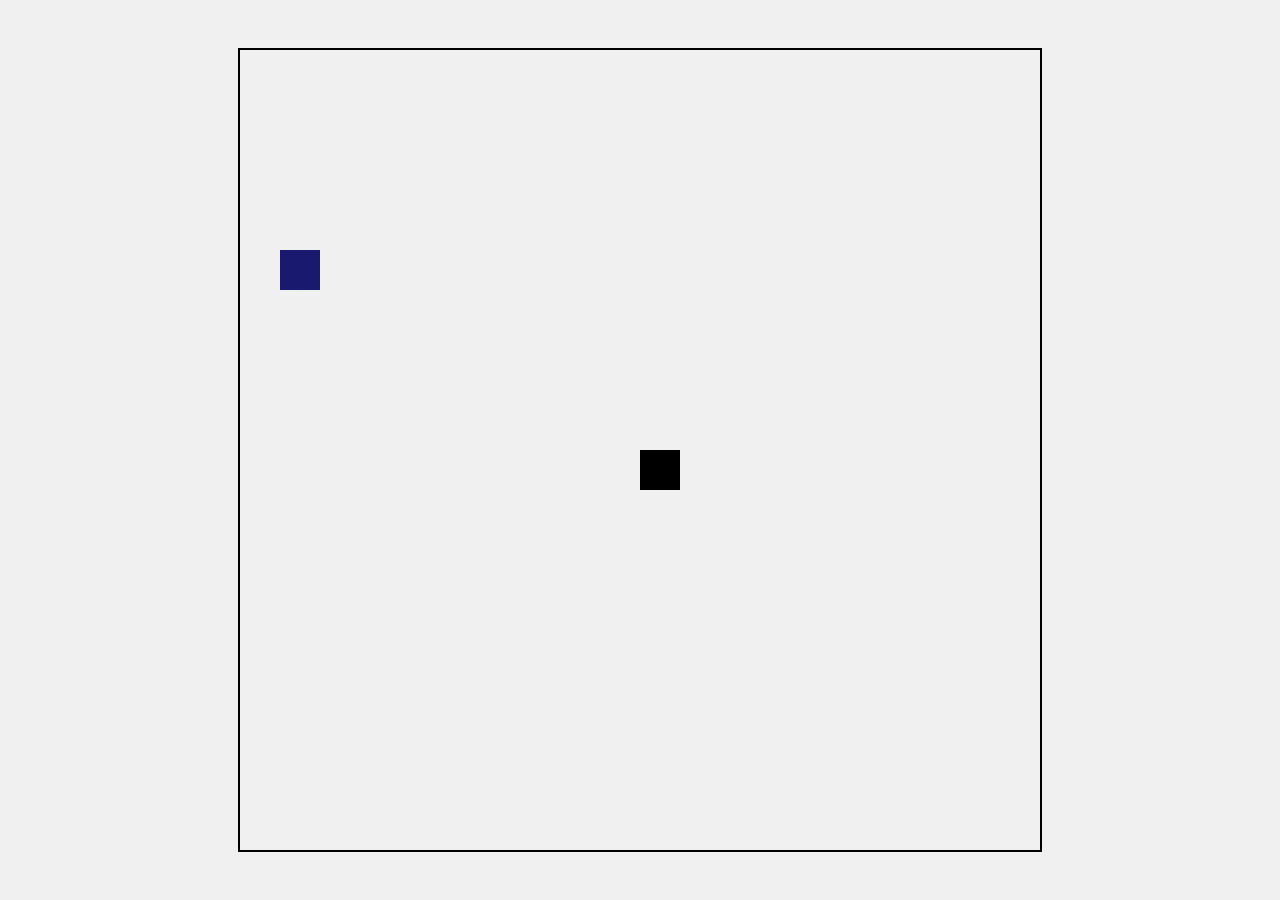
<file: Minhoca/index.html>
<!DOCTYPE html>
<html lang="en">
<head>
    <meta charset="UTF-8">
    <meta name="viewport" content="width=device-width, initial-scale=1.0">
    <title>Jogo da Minhoca</title>
    <style>
        body {
            display: flex;
            justify-content: center;
            align-items: center;
            height: 100vh;
            margin: 0;
            background-color: #f0f0f0;
        }
        canvas {
            border: 2px solid #000;
        }
    </style>
</head>
<body>
    <canvas id="gameCanvas" width="800" height="800"></canvas>
    <script>
        const canvas = document.getElementById('gameCanvas');
        const ctx = canvas.getContext('2d');

        const gridSize = 40;
        const canvasSize = 800;
        let snake = [{ x: 400, y: 400 }];
        let direction = { x: 0, y: 0 };
        let food = generateFood();
        let score = 0;

        function drawSnake() {
            ctx.fillStyle = 'black';
            snake.forEach(segment => {
                ctx.fillRect(segment.x, segment.y, gridSize, gridSize);
            });
        }

        function drawFood() {
            ctx.fillStyle = 'midnightblue';
            ctx.fillRect(food.x, food.y, gridSize, gridSize);
        }

        function moveSnake() {
            const head = { x: snake[0].x + direction.x, y: snake[0].y + direction.y };
            snake.unshift(head);

            if (head.x === food.x && head.y === food.y) {
                score++;
                food = generateFood();
            } else {
                snake.pop();
            }
        }

        function generateFood() {
            const x = Math.floor(Math.random() * (canvasSize / gridSize)) * gridSize;
            const y = Math.floor(Math.random() * (canvasSize / gridSize)) * gridSize;
            return { x, y };
        }

        function checkCollision() {
            const head = snake[0];
            if (
                head.x < 0 || head.x >= canvasSize ||
                head.y < 0 || head.y >= canvasSize ||
                snake.slice(1).some(segment => segment.x === head.x && segment.y === head.y)
            ) {
                alert(`Perdeu playboy! comeu: ${score} quadradinhos`);
                snake = [{ x: 400, y: 400 }];
                direction = { x: 0, y: 0 };
                food = generateFood();
                score = 0;
            }
        }

        function update() {
            ctx.clearRect(0, 0, canvasSize, canvasSize);
            drawSnake();
            drawFood();
            moveSnake();
            checkCollision();
        }

        document.addEventListener('keydown', event => {
            switch (event.key) {
                case 'ArrowUp':
                    if (direction.y === 0) direction = { x: 0, y: -gridSize };
                    break;
                case 'ArrowDown':
                    if (direction.y === 0) direction = { x: 0, y: gridSize };
                    break;
                case 'ArrowLeft':
                    if (direction.x === 0) direction = { x: -gridSize, y: 0 };
                    break;
                case 'ArrowRight':
                    if (direction.x === 0) direction = { x: gridSize, y: 0 };
                    break;
            }
        });

        setInterval(update, 100);
    </script>
</body>
</html>
</file>
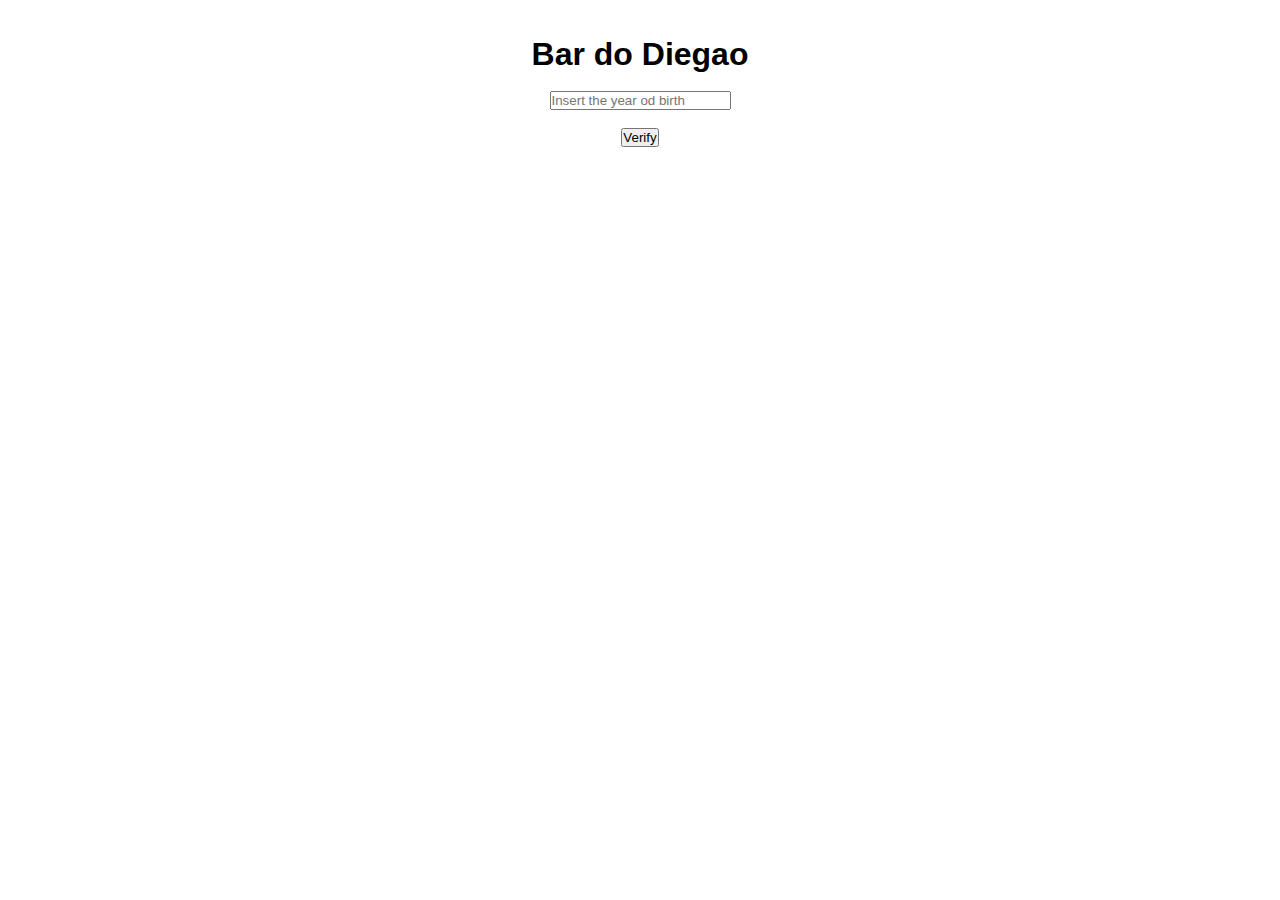
<file: Memorizacao/AgeChecker/index.html>
<!DOCTYPE html>
<html lang="en">
<head>
    <meta charset="UTF-8">
    <meta name="viewport" content="width=device-width, initial-scale=1.0">
    <title>Age Checker</title>
    <style>
        *{
            padding: 0;
            margin: 0;
            font-family: Arial, Helvetica, sans-serif;
        }
        body{
            display: flex;
            flex-direction: column;
            align-items: center;
            justify-content: center;
            padding-top: 4vh;
        }
    </style>
</head>
<body>
    <h1>Bar do Diegao</h1>
    <br>
    <input type="number" id="clientBirth" placeholder="Insert the year od birth">
    <br>
    <button onclick="checkMajority()">Verify</button>
    <br>
    <div class="resp">
        <p id="result"></p>
        <p id="clientAge"></p>
    </div>
    <script src="script.js"></script>
</body>
</html>
</file>
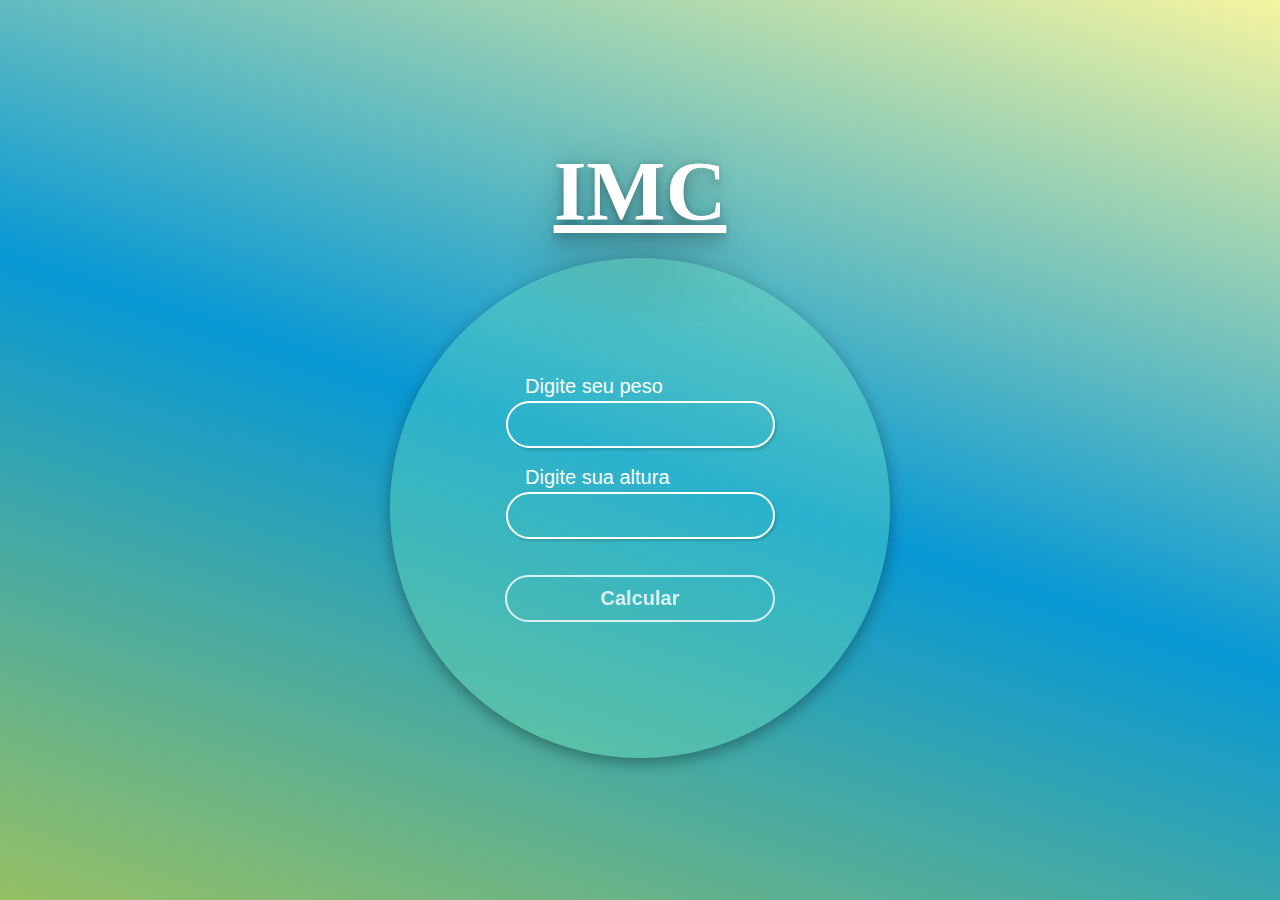
<file: Memorizacao/Imc/index.html>
<!DOCTYPE html>
<html lang="en">
<head>
    <meta charset="UTF-8">
    <meta name="viewport" content="width=device-width, initial-scale=1.0">
    <title>IMC</title>
    <link rel="stylesheet" href="style.css">
</head>
<body>
    <h1>IMC</h1>
    <br>
    <div>
        <label for="peso">Digite seu peso</label>
        <br>
        <input type="number" id="peso">
        <br>
        <label for="altura">Digite sua altura</label>
        <br>
        <input type="number" id="altura">
        <br>
        <br>
        <button onclick="calc()">Calcular</button>
        <br>
        <h2 id="res"></h2>
        <h3 id="msg"></h3>
    </div>

    <script src="script.js"></script>
</body>
</html>
</file>
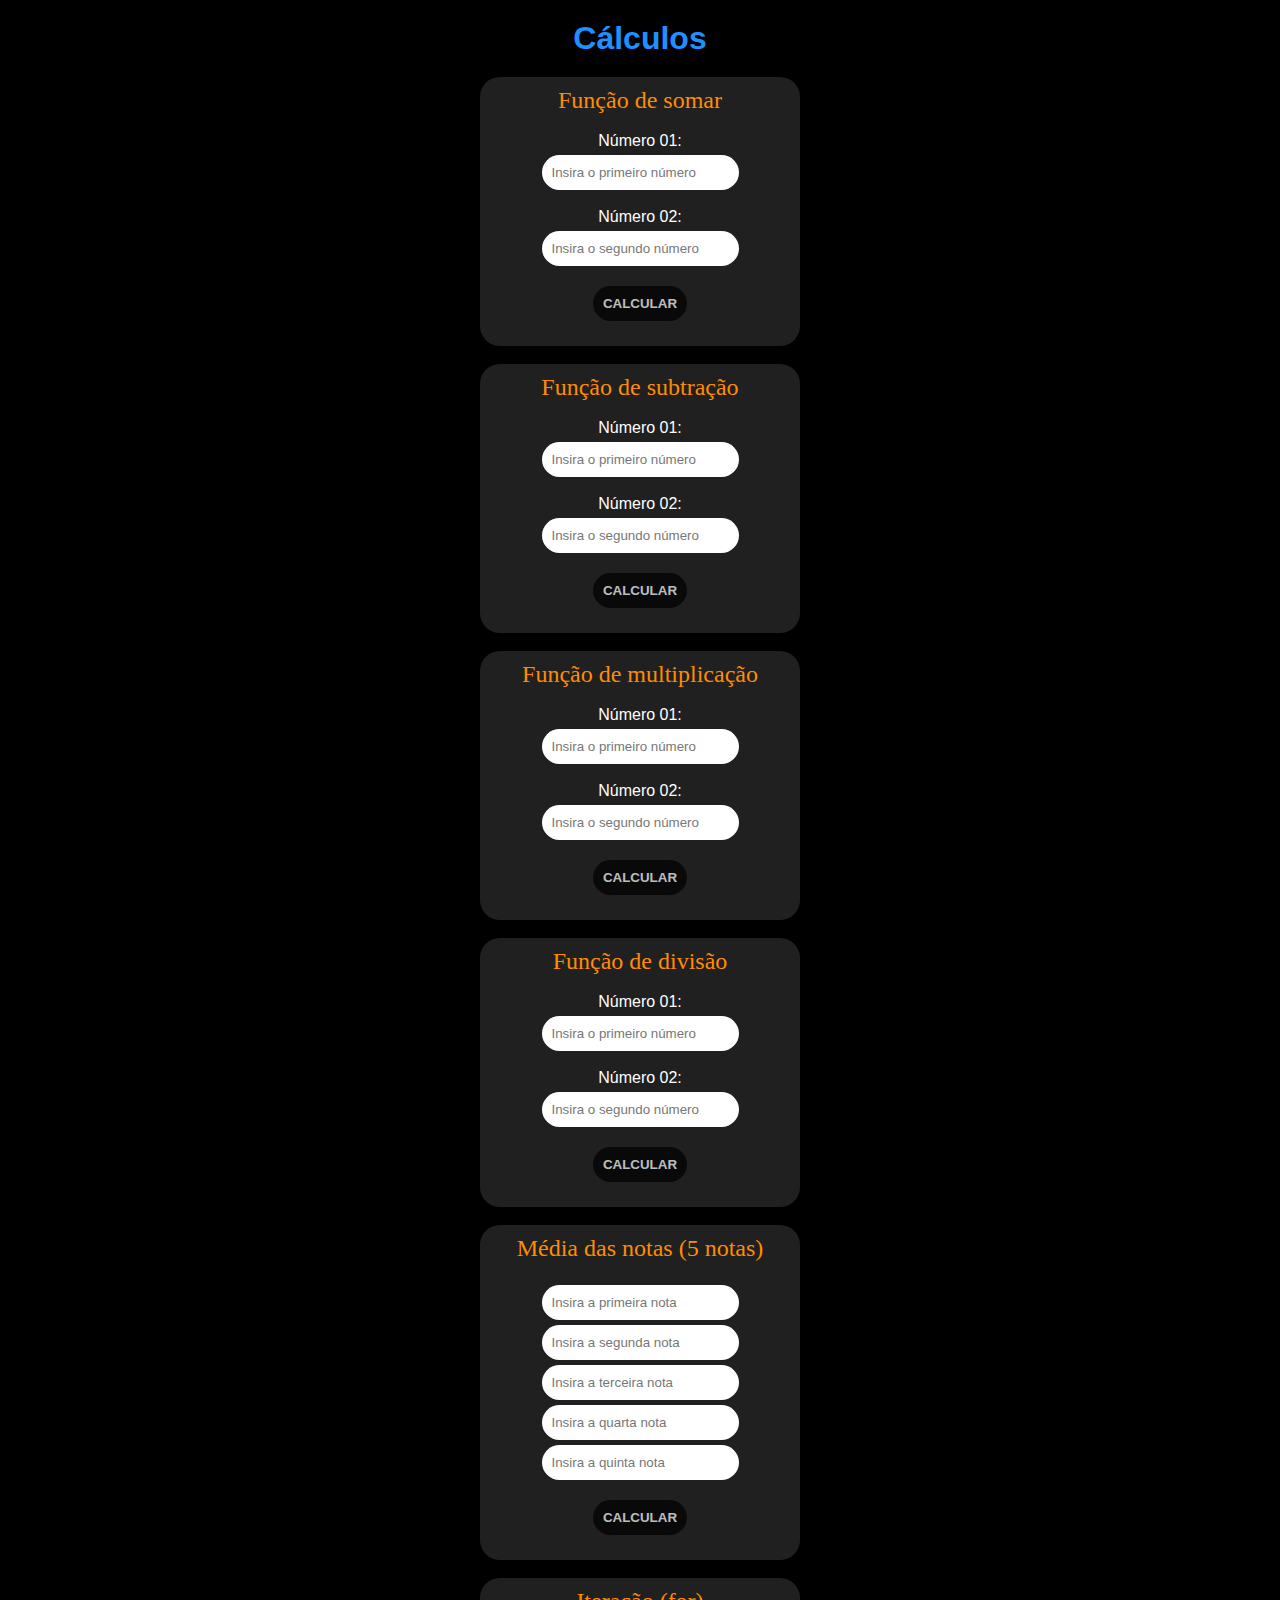
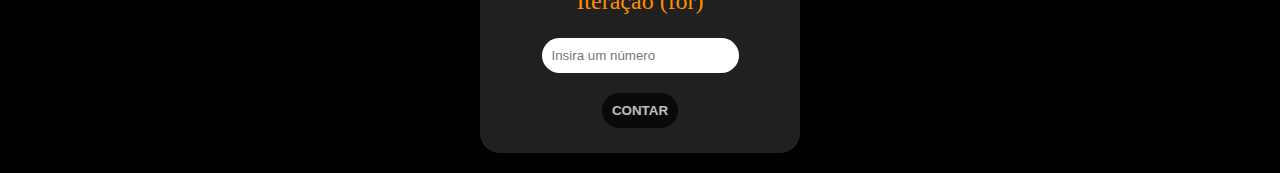
<file: Terceira/IntUsuario/index.html>
<!DOCTYPE html>
<html lang="en">
<head>
    <meta charset="UTF-8">
    <meta name="viewport" content="width=device-width, initial-scale=1.0">
    <title>Cálculos com usuário</title>
    <link rel="stylesheet" href="style.css">
</head>
<body>
    <h1>Cálculos</h1>
    <section>
        <h2>Função de somar</h2>
        <br>
        <label for="num1">Número 01:</label><br>
        <input type="number" id="num1" placeholder="Insira o primeiro número"><br><br>
        <label for="num2">Número 02:</label><br>
        <input type="number" id="num2" placeholder="Insira o segundo número">
        <br>
        <button onclick="somar()">CALCULAR</button>
        <p id="respSoma"></p>
    </section><br>
    <section>
        <h2>Função de subtração</h2>
        <br>
        <label for="num3">Número 01:</label><br>
        <input type="number" id="num3" placeholder="Insira o primeiro número"><br><br>
        <label for="num4">Número 02:</label><br>
        <input type="number" id="num4" placeholder="Insira o segundo número">
        <br>
        <button onclick="sub()">CALCULAR</button>
        <p id="respSub"></p>
    </section><br>
    <section>
        <h2>Função de multiplicação</h2>
        <br>
        <label for="num5">Número 01:</label><br>
        <input type="number" id="num5" placeholder="Insira o primeiro número"><br><br>
        <label for="num6">Número 02:</label><br>
        <input type="number" id="num6" placeholder="Insira o segundo número">
        <br>
        <button onclick="multi()">CALCULAR</button>
        <p id="respMulti"></p>
    </section><br>
    <section>
        <h2>Função de divisão</h2>
        <br>
        <label for="num7">Número 01:</label><br>
        <input type="number" id="num7" placeholder="Insira o primeiro número"><br><br>
        <label for="num8">Número 02:</label><br>
        <input type="number" id="num8" placeholder="Insira o segundo número">
        <br>
        <button onclick="div()">CALCULAR</button>
        <p id="respDiv"></p>
    </section><br>
    <section>
        <h2>Média das notas (5 notas)</h2><br>
        <input type="number" id="n1" placeholder="Insira a primeira nota">
        <input type="number" id="n2" placeholder="Insira a segunda nota">
        <input type="number" id="n3" placeholder="Insira a terceira nota">
        <input type="number" id="n4" placeholder="Insira a quarta nota">
        <input type="number" id="n5" placeholder="Insira a quinta nota">
        <br>
        <button onclick="media()">CALCULAR</button>
        <p id="respMedia"></p>
    </section>
    <br>
    <section>
        <h2>Iteração (for)</h2><br>
        <input type="number" placeholder="Insira um número" id="it">
        <br>
        <button onclick="contar()">CONTAR</button>
        <br>
        <p id="result"></p>
    </section>
    <script src="script.js"></script>
    <script src="https://code.jquery.com/jquery-3.7.0.js"></script>
</body>
</html>
</file>
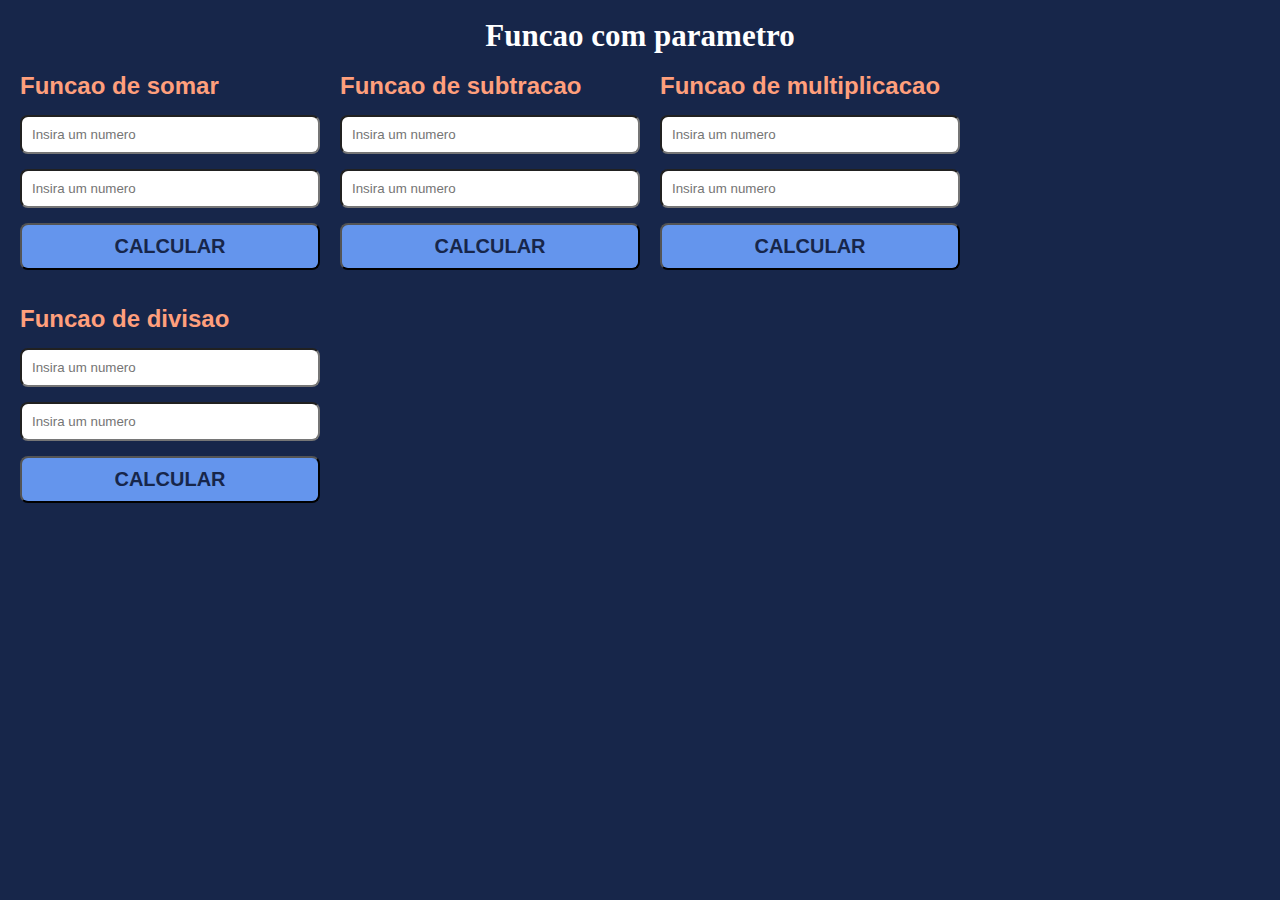
<file: Terceira/IntUsuarioRef/index.html>
<!DOCTYPE html>
<html lang="en">
  <head>
    <meta charset="UTF-8" />
    <meta name="viewport" content="width=device-width, initial-scale=1.0" />
    <title>Refatoracao</title>
    <link rel="stylesheet" href="style.css">
  </head>
  <body>
    <h1>Funcao com parametro</h1>
    <section>
      <h2>Funcao de somar</h2>
      <input type="text" id="n1" placeholder="Insira um numero" />
      <input type="text" id="n2" placeholder="Insira um numero" />
      <button onclick="calcular('n1', 'n2', 'respSoma', '+')">CALCULAR</button>
      <p id="respSoma"></p>
    </section>
    <section>
      <h2>Funcao de subtracao</h2>
      <input type="text" id="n3" placeholder="Insira um numero" />
      <input type="text" id="n4" placeholder="Insira um numero" />
      <button onclick="calcular('n3', 'n4', 'respSub', '-' )">CALCULAR</button>
      <p id="respSub"></p>
    </section>
    <section>
      <h2>Funcao de multiplicacao</h2>
      <input type="text" id="n5" placeholder="Insira um numero" />
      <input type="text" id="n6" placeholder="Insira um numero" />
      <button onclick="calcular('n5', 'n6', 'respMulti', '*' )">
        CALCULAR
      </button>
      <p id="respMulti"></p>
    </section>
    <section>
      <h2>Funcao de divisao</h2>
      <input type="text" id="n7" placeholder="Insira um numero" />
      <input type="text" id="n8" placeholder="Insira um numero" />
      <button onclick="calcular('n7', 'n8', 'respDiv', '/' )">CALCULAR</button>
      <p id="respDiv"></p>
    </section>
    <script src="script.js"></script>
  </body>
</html>
</file>
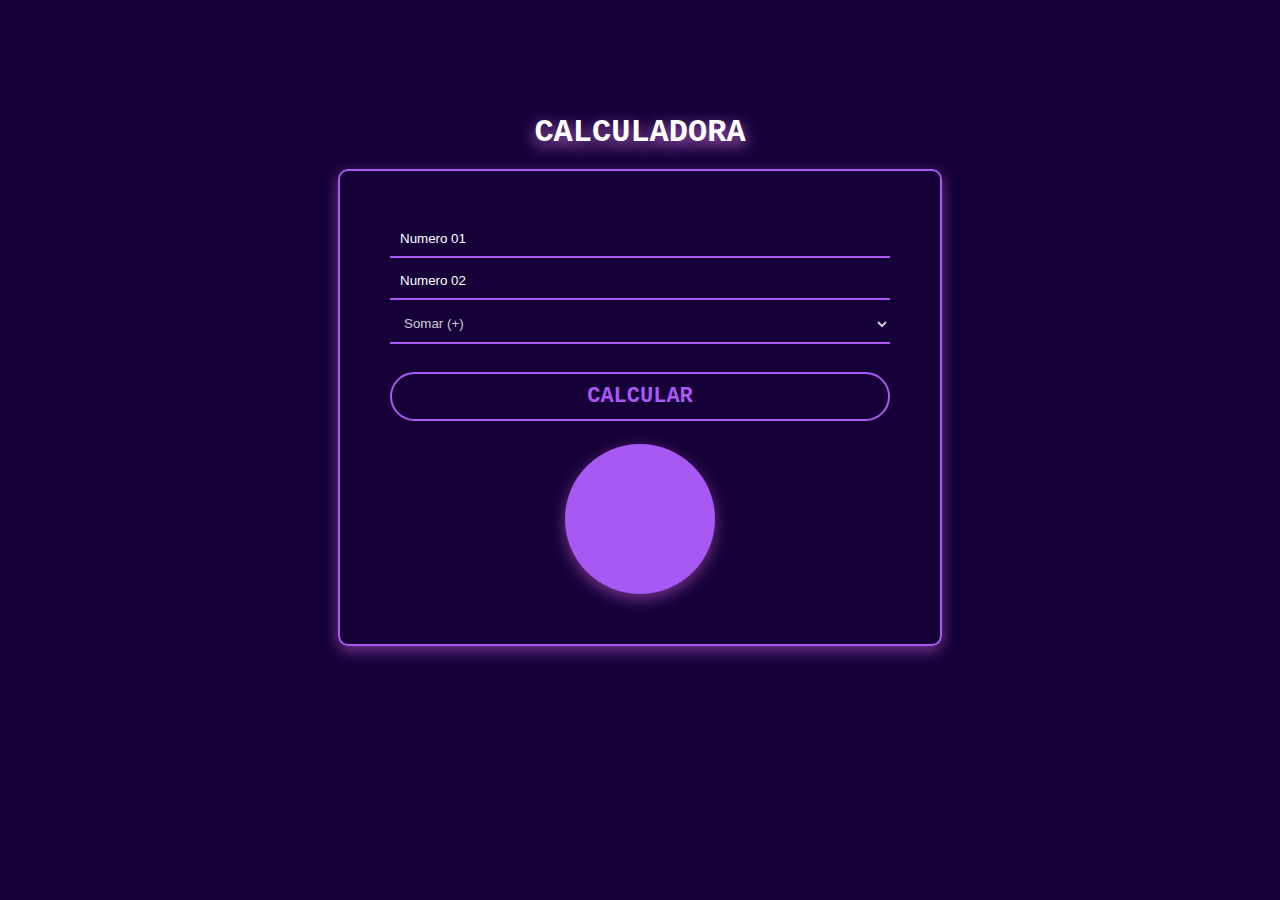
<file: Terceira/IntUsuarioSelect/index.html>
<!DOCTYPE html>
<html lang="en">
<head>
    <meta charset="UTF-8">
    <meta name="viewport" content="width=device-width, initial-scale=1.0">
    <title>Uso do select</title>
    <link rel="stylesheet" href="style.css">
</head>
<body>
    <h1>CALCULADORA</h1>
         <div class="container">
            <input type="text" id="num1" placeholder="Numero 01">
            <input type="text" id="num2" placeholder="Numero 02">
            <select id="operador">
                <option value="+">Somar (+)</option>
                <option value="-">Subtrair (-)</option>
                <option value="*">Multiplicar (x)</option>
                <option value="/">Divisao (/)</option>
            </select>
            <br>
            <button onclick="calc()">CALCULAR</button>
            <h2 id="resultado"></h2>
         </div>
    <script src="script.js"></script>
</body>
</html>
</file>
<file: Memorizacao/Imc/style.css>
*{
    padding: 0;
    margin: 0;
}

body{
    background: rgb(89,156,10);
    background: linear-gradient(18deg, rgba(88, 156, 10, 0.63) 0%, rgba(7,152,212,1) 49%, rgba(236, 236, 84, 0.561) 100%);
    height: 100vh;
    width: 100vw;
    display: flex;
    flex-direction: column;
    align-items: center;
    justify-content: center;
    overflow: hidden;
}

h1{
    font-size: 84px;
    font-family: fantasy;
    text-shadow: rgba(0, 0, 0, 0.25) 0px 54px 55px, rgba(0, 0, 0, 0.12) 0px -12px 30px, rgba(0, 0, 0, 0.12) 0px 4px 6px, rgba(0, 0, 0, 0.17) 0px 12px 13px, rgba(0, 0, 0, 0.09) 0px -3px 5px;
    text-decoration: underline;
    color: #ffffff;
    animation: fromRight 1s linear;
}

div{
    width: 500px;
    height: 500px;
    border-radius: 100%;
    background-color: rgba(121, 239, 188, 0.302);
    display: flex;
    flex-direction: column;
    align-items: center;
    justify-content: center;
    color: #ffffff;
    animation: fromLeft 1s linear;
    box-shadow: rgba(0, 0, 0, 0.35) 0px 5px 15px;

}

input, button{
    padding: 10px;
    font-size: 20px;
}
label{
    font-size: 20px;
    width: 230px;
    margin-bottom: -15px;
    font-family: Arial, Helvetica, sans-serif;
}

input{
    background: transparent;
    border: none;
    border-radius: 999px;
    border: 2px solid #ffffff;
    box-shadow: rgba(0, 0, 0, 0.15) 1.95px 1.95px 2.6px;
    width: 245px;
    color: #ffffff;
}
button{
    font-weight: bold;
    font-family: Arial, Helvetica, sans-serif;
    width: 270px;
    border-radius: 999px;
    border: none;
    border: 2px solid #ffffff;
    background: transparent;
    color: #ffffff;
    opacity: 0.8;
    transition: all 200ms linear;
}
button:hover{
    transition: all 200ms linear;
    box-shadow: rgba(0, 0, 0, 0.35) 0px 5px 15px;
    cursor: pointer;
    opacity: 1;
    background-color: rgba(28, 59, 102, 0.851);
}

h2,h3{
  font-family: Arial, Helvetica, sans-serif;
  font-size: 32px;
  text-decoration: underline;
  color: rgba(28, 59, 102, 0.851);
  text-shadow: rgba(0, 0, 0, 0.25) 0px 54px 55px, rgba(0, 0, 0, 0.12) 0px -12px 30px, rgba(0, 0, 0, 0.12) 0px 4px 6px, rgba(0, 0, 0, 0.17) 0px 12px 13px, rgba(0, 0, 0, 0.09) 0px -3px 5px;
}

h3{
    color: #ffffff;
    text-decoration: none;
    font-size: 20px;
    font-style: italic;
}

@keyframes fromRight {
   from{
    opacity: 0;
    transform: translateX(100px);
   }
   to{
    opacity: 1;
    transform: translateX(0px);
   }
}

@keyframes fromLeft {
    from{
     opacity: 0;
     transform: translateX(-100px);
    }
    to{
     opacity: 1;
     transform: translateX(0px);
    }
 }
</file>
<file: Terceira/IntUsuario/style.css>
*{
    margin: 0;
    padding: 0;
}
body{
    background-color: black;
    color: white;
    display: flex;
    justify-content: center;
    align-items: center;
    flex-direction: column;
    padding: 20px;
    font-family: Arial, Helvetica, sans-serif;
}
h1{
    font-family: Verdana, Geneva, Tahoma, sans-serif;
    color: dodgerblue;
    margin-bottom: 20px;
}
h2{
    color: darkorange;
    font-family: cursive;
    font-weight: 100;
}
section{
    background-color: rgb(32, 32, 32);
    width: 300px;
    text-align: center;
    padding: 10px;
    border-radius: 20px;
}
button{
    margin-top: 20px;
    margin-bottom: 15px;
    padding: 10px;
    font-weight: 900;
    background-color: black;
    color: white;
    border: none;
    border-radius: 999px;
    opacity: 0.7;
    transition: all 200ms linear;
}
button:hover{
    cursor: pointer;
    opacity: 1;
    transition: all 200ms linear;
}
input{
    border: none;
    border-radius: 999px;
    padding: 10px;
    margin-top: 5px;
}
input::placeholder{
    color: rgb(119, 119, 119);
}
</file>
<file: Terceira/IntUsuarioRef/style.css>
* {
    margin: 0;
    padding: 0;
  }
  body {
    display: flex;
    flex-wrap: wrap;
    flex-direction: row;
    align-items: center;
    height: auto;
    background-color: #17264a;
    color: #ffffff;
    font-family: Arial, Helvetica, sans-serif;
    padding: 20px;
    gap: 20px;
  }
  section {
    display: flex;
    flex-direction: column;
    gap: 15px;
    width: 300px;
  }
  input {
    padding: 10px;
    border-radius: 8px;
  }
  button {
    border-radius: 8px;
    padding: 10px;
    background-color: cornflowerblue;
    color: #17264a;
    font-size: 20px;
    font-weight: bold;
  }
  h2 {
    color: rgb(255, 159, 124);
  }
  h1 {
    font-size: 31px;
    text-align: center;
    font-family: cursive;
    line-height: 32px;
    width: 100%;
  }
  @media (width <= 768px) {
    section {
      width: 100%;
    }
  }
</file>
<file: Terceira/IntUsuarioSelect/style.css>
*{
    margin: 0;
    padding: 0;
}

body{
    background-color: rgb(21,1,56);
    color: aliceblue;
    padding: 20px;
    display: flex;
    flex-direction: column;
    align-items: center;
    justify-content: center;
    height: 80vh;
}
h1, h2{
    font-family: 'Courier New', Courier, monospace;
    color: #ffffff;
}
h1{
    width: 100%;
    text-align: center;
    margin-bottom: 2vh;
    text-shadow: rgb(207,119,222) 0px 5px 15px;
}
h2{
    margin-top: 2vh;
    font-size: 48px;
    width: 150px;
    height: 150px;
    border-radius: 100%;
    background-color: rgb(168,88,243);
    color:  rgb(21,1,56);
    display: flex;
    align-items: center;
    justify-content: center;
    align-self: center;
    box-shadow: rgba(194, 97, 207, 0.543) 0px 5px 15px;

}

.container{
    border: 2px solid rgb(168, 88, 243);
    border-radius: 10px;
    padding: 50px;
    width: 500px;
    display: flex;
    flex-direction: column;
    box-shadow: rgba(194, 97, 207, 0.543) 0px 5px 15px;
    gap:5px ;
}
input, button, select{
    padding: 10px;
}
input{
    background-color: transparent;
    border: none;
    border-bottom: 2px solid rgb(168,88,243);
    color: rgba(255,255,255,0.5)
}
input:focus{
    border: none;
    outline: none;
    color: white;
    border-bottom: 4px solid white;
}
input::placeholder{
    color: white;
}
select{
    background-color: transparent;
    border: none;
    border-bottom: 2px solid rgb(168,88,243);
    color: rgba(255,255,255, 0.8);
}
option{
    background-color: rgb(21,1,56);
    color: white;
}

button{
    border-radius: 999px;
    border: 2px solid rgb(168,88,243);
    background-color: transparent;
    color: rgb(168,88,243);
    font-family: 'Courier New', Courier, monospace;
    font-weight: bold;
    font-size: 22px;
    transition: all 200ms linear;
}
button:hover{
    cursor: pointer;
    box-shadow: rgba(194, 97, 207, 0.543) 0px 5px 15px;
    transition:  all 200ms linear;
    color: #ffffff;
    border: 2px solid white;
}
</file>
